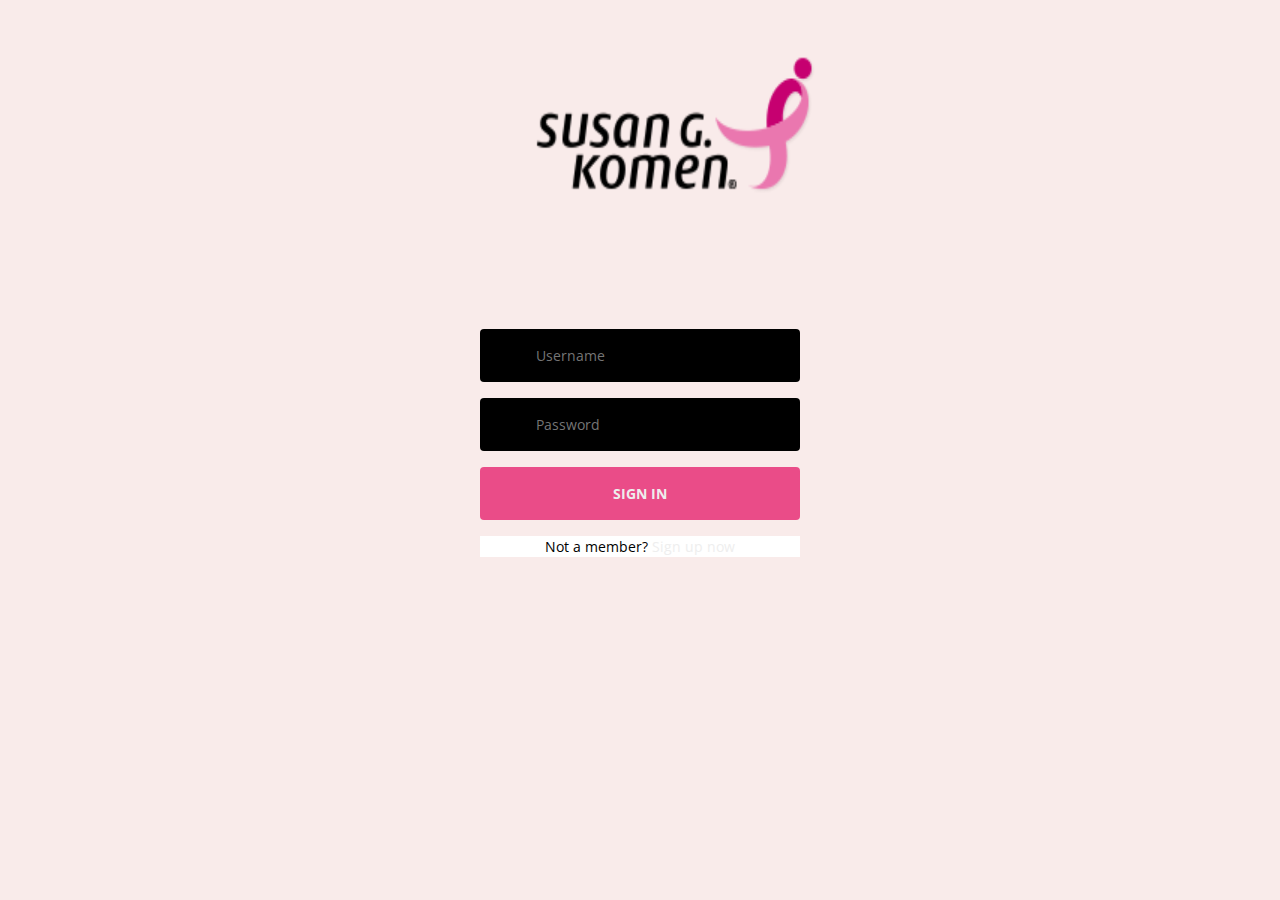
<file: index.html>
<!DOCTYPE html>
<html >
  <head>
    <meta charset="UTF-8">
    <title>Login</title>
  
        <link rel="stylesheet" href="css/style.css">
    
  </head>
  <div class = "image">
      <img vertical-align="top" src="image/og-logo2.png" style="width:300px; height:200px"> 
  </div>

  <body id="align">

  <div class="site__container">

    <div class="grid__container">

      <form action="" method="post" class="form form--login">

        <div class="form__field">
          <label class="fontawesome-user" for="login__username"><span class="hidden">Username</span></label>
          <input id="login__username" type="text" class="form__input" placeholder="Username" required>
        </div>

        <div class="form__field">
          <label class="fontawesome-lock" for="login__password"><span class="hidden">Password</span></label>
          <input id="login__password" type="password" class="form__input" placeholder="Password" required>
        </div>

        <div class="form__field">
          <input type="submit" onclick="document.location='/Users/Alen/Desktop/7/dashboard/main.html'" value="Sign In">
        </div>

      </form>

      <p class="text--center">Not a member? <a href="/Users/Alen/Desktop/7/registeration/index.html">Sign up now</a> <span class="fontawesome-arrow-right"></span></p>

    </div>

  </div>

</body>
</html>
</file>
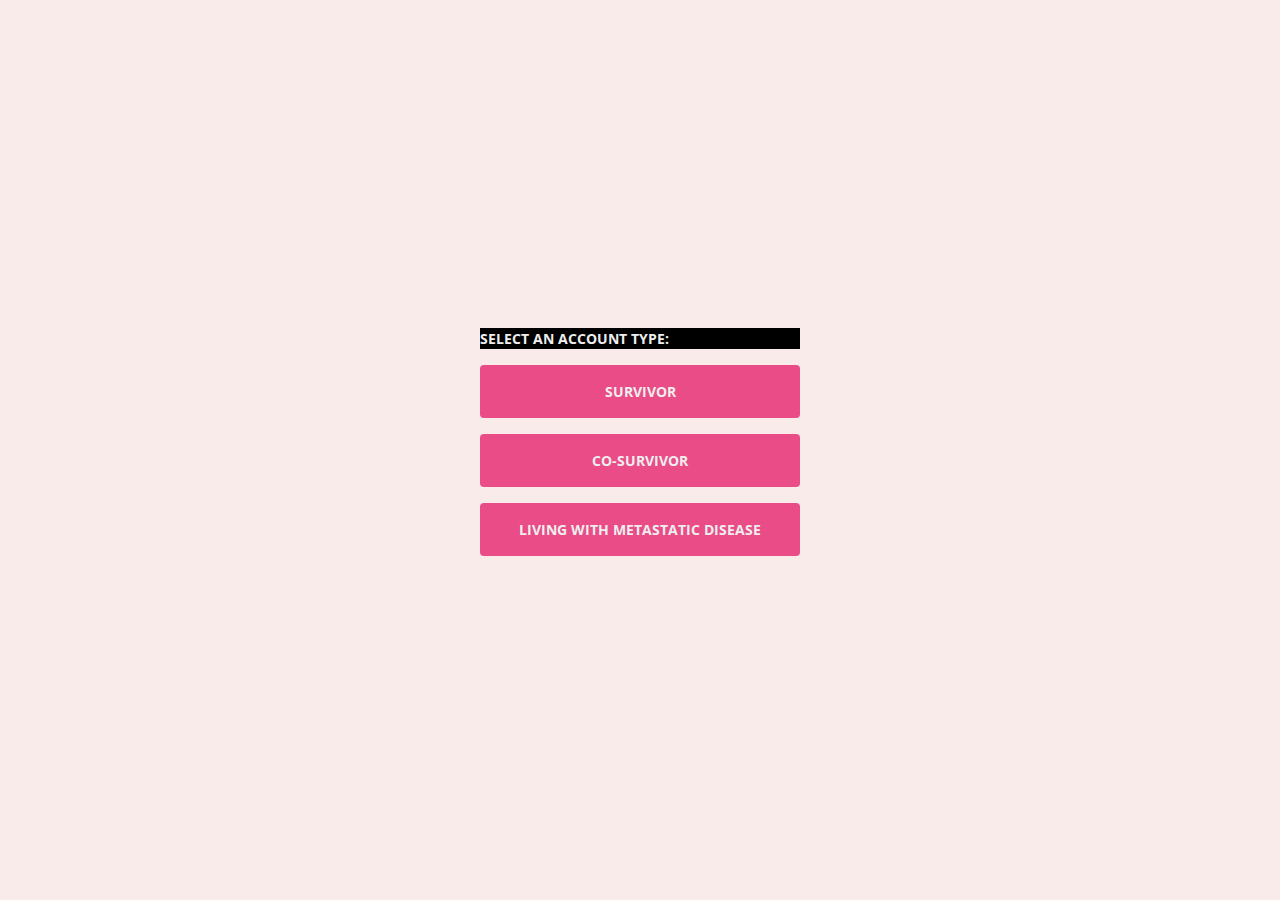
<file: accountSelection/index.html>
<!DOCTYPE html>
<html >
  <head>
    <meta charset="UTF-8">
    <title>Login</title>
    
    
        <link rel="stylesheet" href="css/style.css">

    
  </head>

  <body>

    <body class="align">

  <div class="site__container">

    <div class="grid__container">

      <form action="" method="post" class="form form--login">

        <div class="form__field">
          <input type="submit2" value="Select An Account Type:">
          </div>

        <div class="form__field">
          <input type="submit" onclick="document.location='/Users/Alen/Desktop/7/registeration/index.html'" value="Survivor">
          </div>
        <div class="form__field">
          <input type="submit" onclick="document.location='/Users/Alen/Desktop/7/registeration/index.html'" value="Co-Survivor">
          </div>

        <div class="form__field">
          <input type="submit" onclick="document.location='/Users/Alen/Desktop/7/dashboard/main.html'" value="Living With Metastatic Disease">
        </div>

      </form>

    </div>

  </div>

</body>
    
    
    
    
  </body>
</html>
</file>
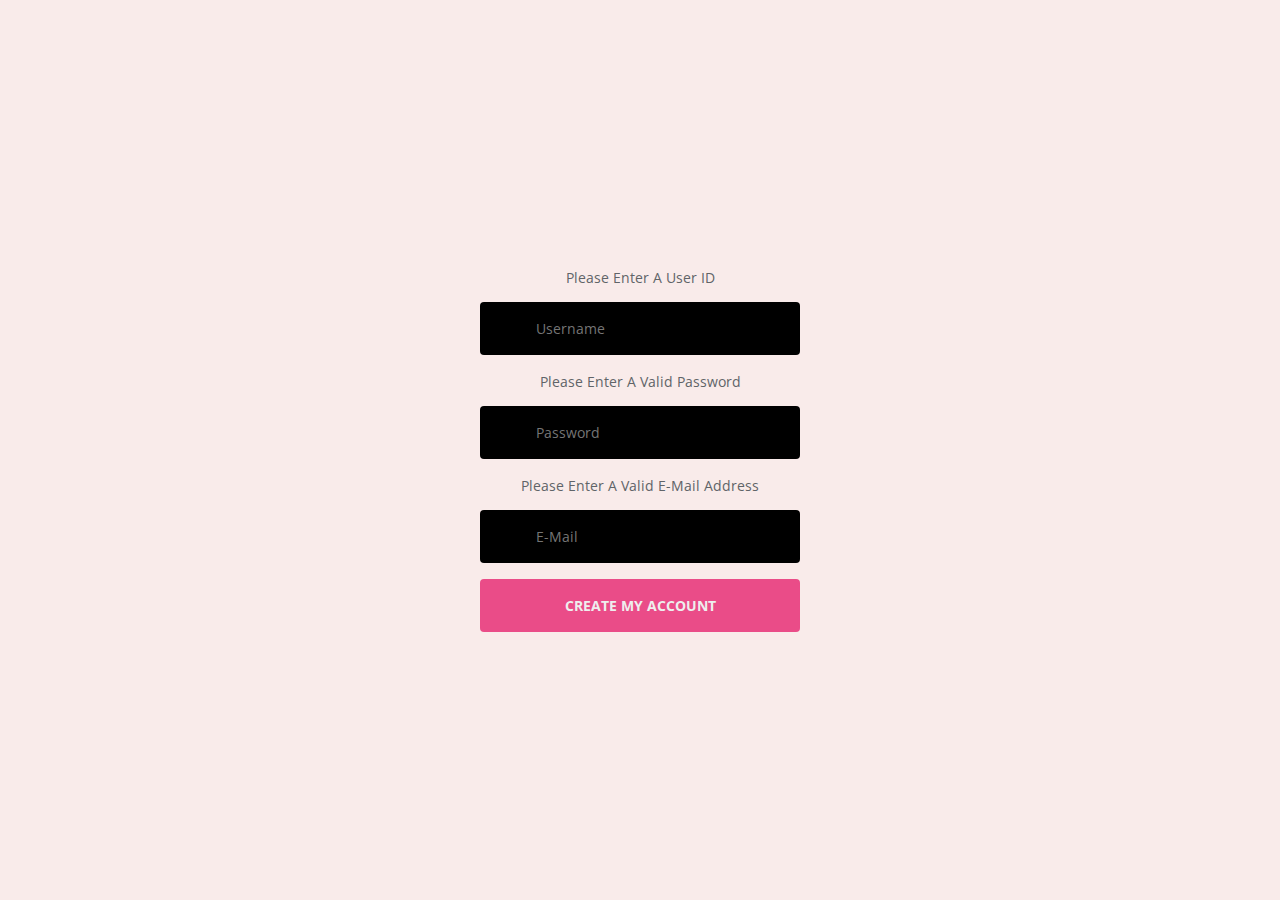
<file: registeration/index.html>
<!DOCTYPE html>
<html >
  <head>
    <meta charset="UTF-8">
    <title>Login</title>

        <link rel="stylesheet" href="css/style.css">
    
    
  </head>

  <body>

    <body class="align">

  <div class="site__container">

    <div class="grid__container">

      <form action="" method="post" class="form form--login">

        <p class="text--center">Please Enter A User ID</p>
        <div class="form__field">
          <label class="fontawesome-user" for="login__username"><span class="hidden">Username</span></label>
          <input id="login__username" type="text" class="form__input" placeholder="Username" required>
        </div>

        <p class="text--center">Please Enter A Valid Password</p>
        <div class="form__field">
          <label class="fontawesome-lock" for="login__password"><span class="hidden">Password</span></label>
          <input id="login__password" type="password" class="form__input" placeholder="Password" required>
        </div>

        <p class="text--center">Please Enter A Valid E-Mail Address</p>
        <div class="form__field">
          <label class="fontawesome-lock" for="login__username"><span class="hidden">E-Mail</span></label>
          <input id="login__username" type="text" class="form__input" placeholder="E-Mail" required>
        </div>

        <div class="form__field">
          <input type="submit" onclick="document.location='/Users/Alen/Desktop/7/signUp/signUp.html'" value="Create My Account">
        </div>

      </form>

    </div>

  </div>

</body>
    
    
    
    
  </body>
</html>
</file>
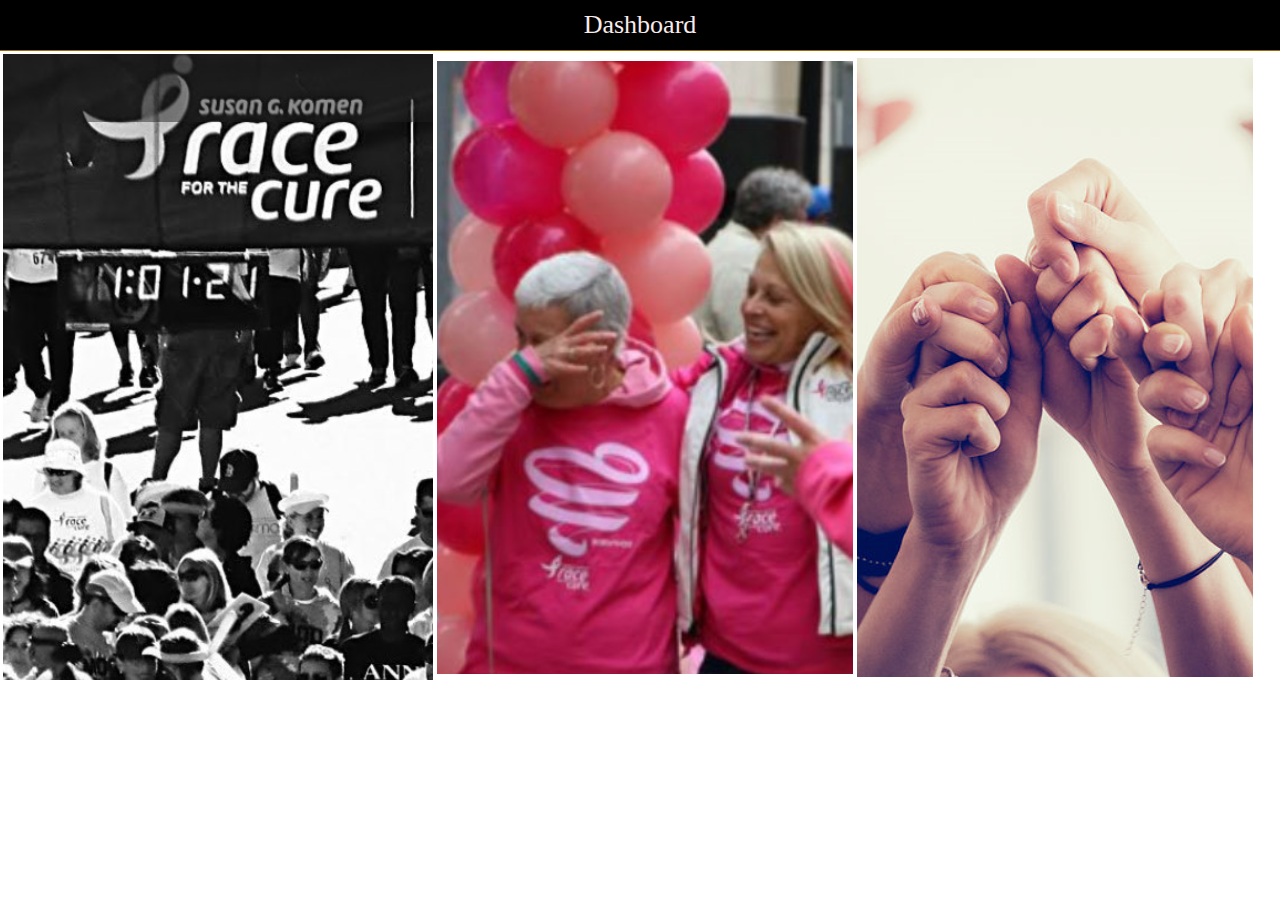
<file: dashboard/main.html>
<!DOCTYPE html>
<html >
  <head>
    <meta charset="UTF-8">
    <title>Dashboard</title>
        <style ></style>
        <link rel="stylesheet" href="css/main.css">
  </head>
<body>
<div class="header">Dashboard</div>

<div style="width:100%">
  <table >
  <tr><td> <div class="first">
    <img src="images/event.jpg">
  </div> </td>
  <td>
  <div class="second">
    <a href="../connect/connect.html"><img src="images/Connect.PNG"></a>
  </div>
  </td>
  <td>
  <div class="third">
    <img src="images/support.jpg">
  </div>
  </td>
  </tr>
</table>
</div>
</body>
</html>
</file>
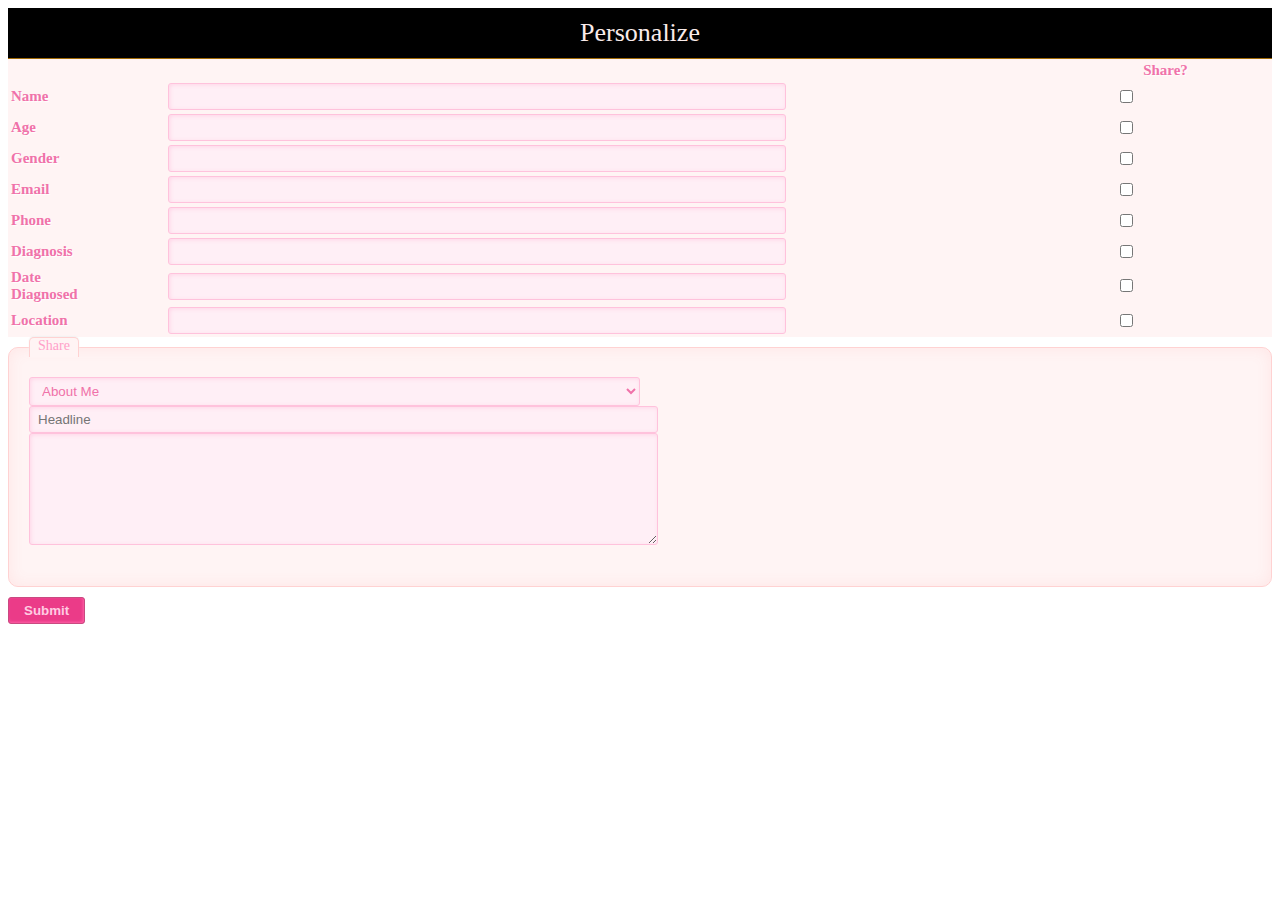
<file: signUp/signUp.html>
<!DOCTYPE html>
<html >
  <head>
    <meta charset="UTF-8">
    <title>Profile Info</title>

        <link rel="stylesheet" href="style.css">
	
	</head>

	<body>
	<div class="header">Personalize</div>
	<div class="form-style-3">
	 <form> <table style="background-color: #FFF4F4" width="100%"> 

		<tr><th></th><th></th><th><label for="field1"> <span> Share? </span></label></th></tr>

		<tr><td><label for="field1"><span>Name </span></td><td><input type="text" class="input-field" style="width: 600px" name="field1" value="" /></label></td><td><input type="checkbox" id="cbox1" value="checkbox"></td></tr>
		<tr><td><label for="field1"><span>Age </span></td><td><input type="text" class="input-field" style="width: 600px" name="field1" value="" /></label></td><td><input type="checkbox" id="cbox1" value="checkbox"></td></tr>
		<tr><td><label for="field1"><span>Gender </span></td><td><input type="text" class="input-field" style="width: 600px" name="field1" value="" /></label></td><td><input type="checkbox" id="cbox1" value="checkbox"></td></tr>
		<tr><td><label for="field1"><span>Email </span></td><td><input type="text" class="input-field" style="width: 600px" name="field1" value="" /></label></td><td><input type="checkbox" id="cbox1" value="checkbox"></td></tr>
		<tr><td><label for="field1"><span>Phone </span></td><td><input type="text" class="input-field" style="width: 600px" name="field1" value="" /></label></td><td><input type="checkbox" id="cbox1" value="checkbox"></td></tr>
		<tr><td><label for="field1"><span>Diagnosis </span></td><td><input type="text" class="input-field" style="width: 600px" name="field1" value="" /></label></td><td><input type="checkbox" id="cbox1" value="checkbox"></td></tr>
		<tr><td><label for="field1"><span>Date Diagnosed </span></td><td><input type="text" class="input-field" style="width: 600px" name="field1" value="" /></label></td><td><input type="checkbox" id="cbox1" value="checkbox"></td></tr>
		<tr><td><label for="field1"><span>Location </span></td><td><input type="text" class="input-field" style="width: 600px" name="field1" value="" /></label></td><td><input type="checkbox" id="cbox1" value="checkbox"></td></tr>

	</table>

	</select></label>
	</fieldset>
	<fieldset><legend>Share</legend>
	<select name="field4" class="select-field">
		<option value="About Me">About Me</option>
		<option value="Milestones">Milestones</option>
		<option value="Advice">Advice</option>


	<label for="field6"><span>About me</span> 

	<label for="field9"><span>Headline</span><input type="text" class="input-field" name="field5" value="" placeholder="Headline" /></label>

	</span><textarea name="field6" class="textarea-field"></textarea></label>
	<label><span>&nbsp;</span></label>
	</fieldset>
	
	</form>
	<input type="submit" onclick="document.location='../dashboard/main.html'" value="Submit" />
</div>



</body>
</html>
</file>
<file: dashboard/css/main.css>
body,html
{
  font-family:tahoma;
  background-color:#FFFFFF;
  line-height:30px;
  padding:0px;
  margin:0px;
}
.header
{
  font-size:26px;
  margin:0 auto;
  text-align:center;
  color:#F9EBEA;
  font-weight:lighter;
  background-color:#000000;
  height:50px;
  line-height:50px;
  border-bottom:1px solid #9F6905;
}

.first
{
  
  cursor:default;
 
}

.second
{

  cursor:default;
 
}

.third
{
  
  cursor:default;
 
}
</file>
<file: signUp/style.css>
<style type="text/css">
.form-style-3{
    max-width: 600px;
    font-family: "Lucida Sans Unicode", "Lucida Grande", sans-serif;
}
.header
{
    font-size:26px;
    margin:0 auto;
    text-align:center;
    color:#F9EBEA;
    font-weight:lighter;
    background-color:#000000;
    height:50px;
    line-height:50px;
    border-bottom:1px solid #9F6905;
}
.form-style-3 label{
    display:block;
    margin-bottom: 10px;
}
.form-style-3 label > span{
    float: left;
    width: 100px;
    color: #F072A9;
    font-weight: bold;
    font-size: 15px;
    text-shadow: 1px 1px 1px #fff;
}
.form-style-3 fieldset{
    border-radius: 10px;
    -webkit-border-radius: 10px;
    -moz-border-radius: 10px;
    margin: 0px 0px 10px 0px;
    border: 1px solid #FFD2D2;
    padding: 20px;
    background: #FFF4F4;
    box-shadow: inset 0px 0px 15px #FFE5E5;
    -moz-box-shadow: inset 0px 0px 15px #FFE5E5;
    -webkit-box-shadow: inset 0px 0px 15px #FFE5E5;
}
.form-style-3 fieldset legend{
    color: #FFA0C9;
    border-top: 1px solid #FFD2D2;
    border-left: 1px solid #FFD2D2;
    border-right: 1px solid #FFD2D2;
    border-radius: 5px 5px 0px 0px;
    -webkit-border-radius: 5px 5px 0px 0px;
    -moz-border-radius: 5px 5px 0px 0px;
    background: #FFF4F4;
    padding: 0px 8px 3px 8px;
    box-shadow: -0px -1px 2px #F1F1F1;
    -moz-box-shadow:-0px -1px 2px #F1F1F1;
    -webkit-box-shadow:-0px -1px 2px #F1F1F1;
    font-weight: normal;
    font-size: 14px;
}
.form-style-3 textarea{
    width:250px;
    height:100px;
}
.form-style-3 input[type=text],
.form-style-3 input[type=date],
.form-style-3 input[type=datetime],
.form-style-3 input[type=number],
.form-style-3 input[type=search],
.form-style-3 input[type=time],
.form-style-3 input[type=url],
.form-style-3 input[type=email],
.form-style-3 select,
.form-style-3 textarea{
    border-radius: 3px;
    -webkit-border-radius: 3px;
    -moz-border-radius: 3px;
    border: 1px solid #FFC2DC;
    outline: none;
    color: #F072A9;
    padding: 5px 8px 5px 8px;
    box-shadow: inset 1px 1px 4px #FFD5E7;
    -moz-box-shadow: inset 1px 1px 4px #FFD5E7;
    -webkit-box-shadow: inset 1px 1px 4px #FFD5E7;
    background: #FFEFF6;
    width:50%;
}
.form-style-3  input[type=submit],
.form-style-3  input[type=button]{
    background: #EB3B88;
    border: 1px solid #C94A81;
    padding: 5px 15px 5px 15px;
    color: #FFCBE2;
    box-shadow: inset -1px -1px 3px #FF62A7;
    -moz-box-shadow: inset -1px -1px 3px #FF62A7;
    -webkit-box-shadow: inset -1px -1px 3px #FF62A7;
    border-radius: 3px;
    border-radius: 3px;
    -webkit-border-radius: 3px;
    -moz-border-radius: 3px;   
    font-weight: bold;
}
.required{
    color:red;
    font-weight:normal;
}
</style>
</file>
<file: css/style.css>
@import url(http://weloveiconfonts.com/api/?family=fontawesome);
@import url(http://fonts.googleapis.com/css?family=Open+Sans:400,700);
[class*="fontawesome-"]:before {
  font-family: 'FontAwesome', sans-serif;
}

* {
  box-sizing: border-box;
}

html {
  height: 100%;
}

body {
  background-color: #F9EBEA;
  color: #000000;
  font: 400 0.875rem/1.5 "Open Sans", sans-serif;
  margin: 0;
  min-height: 100%;
}

a {
  color: #eee;
  outline: 0;
  text-decoration: none;
}
a:focus, a:hover {
  text-decoration: underline;
}

input {
  border: 0;
  color: inherit;
  font: inherit;
  margin: 0;
  outline: 0;
  padding: 0;
  -webkit-transition: background-color .3s;
  transition: background-color .3s;
}

.image{
  position:fixed;
  top: 0;
  left: 41%;




}

.site__container {
  -webkit-box-flex: 1;
  -webkit-flex: 1;
      -ms-flex: 1;
          flex: 1;
  padding: 3rem 0;
}

.form input[type="password"], .form input[type="text"], .form input[type="submit"] {
  width: 100%;
}
.form--login {
  color: #606468;
}
.form--login label,
.form--login input[type="text"],
.form--login input[type="password"],
.form--login input[type="submit"] {
  border-radius: 0.25rem;
  padding: 1rem;
}
.form--login label {
  background-color: #000000;
  border-bottom-right-radius: 0;
  border-top-right-radius: 0;
  padding-left: 1.25rem;
  padding-right: 1.25rem;
}
.form--login input[type="text"], .form--login input[type="password"] {
  background-color: #000000;
  border-bottom-left-radius: 0;
  border-top-left-radius: 0;
}
.form--login input[type="text"]:focus, .form--login input[type="text"]:hover, .form--login input[type="password"]:focus, .form--login input[type="password"]:hover {
  background-color: #ffffff;
}
.form--login input[type="submit"] {
  background-color: #ea4c88;
  color: #eee;
  font-weight: bold;
  text-transform: uppercase;
}
.form--login input[type="submit"]:focus, .form--login input[type="submit"]:hover {
  background-color: #d44179;
}
.form__field {
  display: -webkit-box;
  display: -webkit-flex;
  display: -ms-flexbox;
  display: flex;
  margin-bottom: 1rem;
}
.form__input {
  -webkit-box-flex: 1;
  -webkit-flex: 1;
      -ms-flex: 1;
          flex: 1;
}

#align {
  -webkit-box-align: center;
  -webkit-align-items: center;
      -ms-flex-align: center;
          align-items: center;
  display: -webkit-box;
  display: -webkit-flex;
  display: -ms-flexbox;
  display: flex;
  -webkit-box-orient: horizontal;
  -webkit-box-direction: normal;
  -webkit-flex-direction: row;
      -ms-flex-direction: row;
          flex-direction: row;
}

.hidden {
  border: 0;
  clip: rect(0 0 0 0);
  height: 1px;
  margin: -1px;
  overflow: hidden;
  padding: 0;
  position: absolute;
  width: 1px;
}

.text--center {
  text-align: center;
  background-color: #ffffff;

}

.grid__container {
  margin: 0 auto;
  max-width: 20rem;
  width: 90%;
}
</file>
<file: accountSelection/css/style.css>
@import url(http://weloveiconfonts.com/api/?family=fontawesome);
@import url(http://fonts.googleapis.com/css?family=Open+Sans:400,700);
[class*="fontawesome-"]:before {
  font-family: 'FontAwesome', sans-serif;
}

* {
  box-sizing: border-box;
}

html {
  height: 100%;
}

body {
  background-color: #F9EBEA;
  color: #000000;
  font: 400 0.875rem/1.5 "Open Sans", sans-serif;
  margin: 0;
  min-height: 100%;
}

a {
  color: #eee;
  outline: 0;
  text-decoration: none;
}
a:focus, a:hover {
  text-decoration: underline;
}

input {
  border: 0;
  color: inherit;
  font: inherit;
  margin: 0;
  outline: 0;
  padding: 0;
  -webkit-transition: background-color .3s;
  transition: background-color .3s;
}

.site__container {
  -webkit-box-flex: 1;
  -webkit-flex: 1;
      -ms-flex: 1;
          flex: 1;
  padding: 3rem 0;
}

.form input[type="password"], .form input[type="text"], .form input[type="submit"], .form input[type="submit2"] {
  width: 100%;
}
.form--login {
  color: #606468;
}
.form--login label,
.form--login input[type="text"],
.form--login input[type="password"],
.form--login input[type="submit"] {
  border-radius: 0.25rem;
  padding: 1rem;
},
.form--login input[type="submit2"] {
  border-radius: 0.25rem;
  padding: 1rem;
}
.form--login label {
  background-color: #000000;
  border-bottom-right-radius: 0;
  border-top-right-radius: 0;
  padding-left: 1.25rem;
  padding-right: 1.25rem;
}
.form--login input[type="text"], .form--login input[type="password"] {
  background-color: #000000;
  border-bottom-left-radius: 0;
  border-top-left-radius: 0;
}
.form--login input[type="text"]:focus, .form--login input[type="text"]:hover, .form--login input[type="password"]:focus, .form--login input[type="password"]:hover {
  background-color: #000000;
}
.form--login input[type="submit"] {
  background-color: #ea4c88;
  color: #eee;
  font-weight: bold;
  text-transform: uppercase;
}
.form--login input[type="submit"]:focus, .form--login input[type="submit"]:hover {
  background-color: #d44179;
}

.form--login input[type="submit2"] {
  background-color: #000000;
  color: #eee;
  font-weight: bold;
  text-transform: uppercase;
}
.form--login input[type="submit2"]:focus, .form--login input[type="submit2"]:hover {
  background-color: #000000;
}

.form__field {
  display: -webkit-box;
  display: -webkit-flex;
  display: -ms-flexbox;
  display: flex;
  margin-bottom: 1rem;
}
.form__input {
  -webkit-box-flex: 1;
  -webkit-flex: 1;
      -ms-flex: 1;
          flex: 1;
}

.align {
  -webkit-box-align: center;
  -webkit-align-items: center;
      -ms-flex-align: center;
          align-items: center;
  display: -webkit-box;
  display: -webkit-flex;
  display: -ms-flexbox;
  display: flex;
  -webkit-box-orient: horizontal;
  -webkit-box-direction: normal;
  -webkit-flex-direction: row;
      -ms-flex-direction: row;
          flex-direction: row;
}

.hidden {
  border: 0;
  clip: rect(0 0 0 0);
  height: 1px;
  margin: -1px;
  overflow: hidden;
  padding: 0;
  position: absolute;
  width: 1px;
}

.text--center {
  text-align: center;
}

.grid__container {
  margin: 0 auto;
  max-width: 20rem;
  width: 90%;
}
</file>
<file: registeration/css/style.css>
@import url(http://weloveiconfonts.com/api/?family=fontawesome);
@import url(http://fonts.googleapis.com/css?family=Open+Sans:400,700);
[class*="fontawesome-"]:before {
  font-family: 'FontAwesome', sans-serif;
}

* {
  box-sizing: border-box;
}

html {
  height: 100%;
}

body {
  background-color: #F9EBEA;
  color: #000000;
  font: 400 0.875rem/1.5 "Open Sans", sans-serif;
  margin: 0;
  min-height: 100%;
}

a {
  color: #eee;
  outline: 0;
  text-decoration: none;
}
a:focus, a:hover {
  text-decoration: underline;
}

input {
  border: 0;
  color: inherit;
  font: inherit;
  margin: 0;
  outline: 0;
  padding: 0;
  -webkit-transition: background-color .3s;
  transition: background-color .3s;
}

.site__container {
  -webkit-box-flex: 1;
  -webkit-flex: 1;
      -ms-flex: 1;
          flex: 1;
  padding: 3rem 0;
}

.form input[type="password"], .form input[type="text"], .form input[type="submit"] {
  width: 100%;
}
.form--login {
  color: #606468;
}
.form--login label,
.form--login input[type="text"],
.form--login input[type="password"],
.form--login input[type="submit"] {
  border-radius: 0.25rem;
  padding: 1rem;
}
.form--login label {
  background-color: #000000;
  border-bottom-right-radius: 0;
  border-top-right-radius: 0;
  padding-left: 1.25rem;
  padding-right: 1.25rem;
}
.form--login input[type="text"], .form--login input[type="password"] {
  background-color: #000000;
  border-bottom-left-radius: 0;
  border-top-left-radius: 0;
}
.form--login input[type="text"]:focus, .form--login input[type="text"]:hover, .form--login input[type="password"]:focus, .form--login input[type="password"]:hover {
  background-color: #000000;
}
.form--login input[type="submit"] {
  background-color: #ea4c88;
  color: #eee;
  font-weight: bold;
  text-transform: uppercase;
}
.form--login input[type="submit"]:focus, .form--login input[type="submit"]:hover {
  background-color: #d44179;
}
.form__field {
  display: -webkit-box;
  display: -webkit-flex;
  display: -ms-flexbox;
  display: flex;
  margin-bottom: 1rem;
}
.form__input {
  -webkit-box-flex: 1;
  -webkit-flex: 1;
      -ms-flex: 1;
          flex: 1;
}

.align {
  -webkit-box-align: center;
  -webkit-align-items: center;
      -ms-flex-align: center;
          align-items: center;
  display: -webkit-box;
  display: -webkit-flex;
  display: -ms-flexbox;
  display: flex;
  -webkit-box-orient: horizontal;
  -webkit-box-direction: normal;
  -webkit-flex-direction: row;
      -ms-flex-direction: row;
          flex-direction: row;
}

.hidden {
  border: 0;
  clip: rect(0 0 0 0);
  height: 1px;
  margin: -1px;
  overflow: hidden;
  padding: 0;
  position: absolute;
  width: 1px;
}

.text--center {
  text-align: center;
}

.grid__container {
  margin: 0 auto;
  max-width: 20rem;
  width: 90%;
}
</file>
